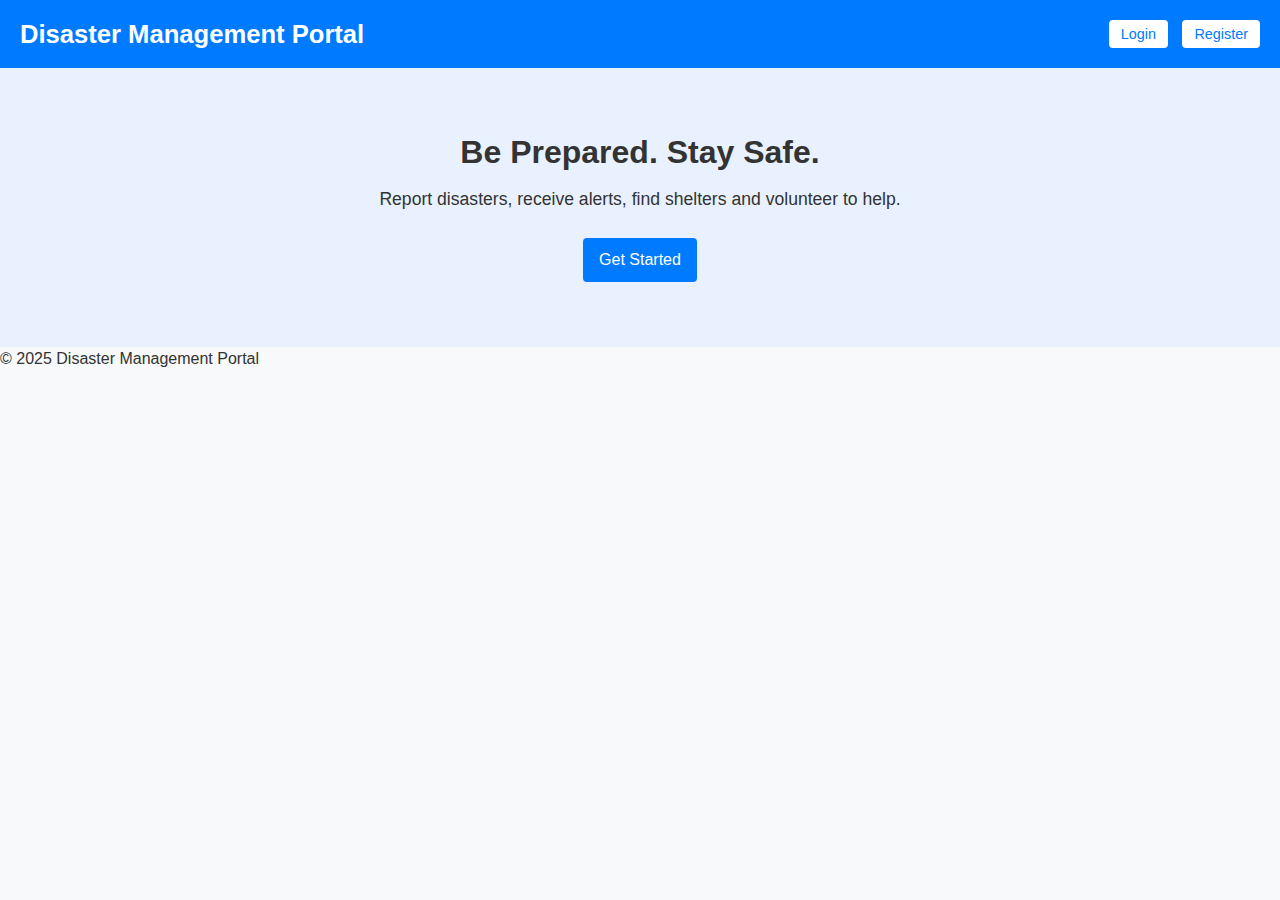
<file: frontend/index.html>
<!DOCTYPE html>
<html lang="en">
<head>
  <meta charset="UTF-8" />
  <meta name="viewport" content="width=device-width, initial-scale=1.0" />
  <title>Disaster Management Portal</title>
  <link rel="stylesheet" href="css/style.css" />
</head>
<body>
  <header class="main-header">
    <h1>Disaster Management Portal</h1>
    <nav>
      <a href="login.html">Login</a>
      <a href="register.html">Register</a>
    </nav>
  </header>

  <section class="hero">
    <h2>Be Prepared. Stay Safe.</h2>
    <p>Report disasters, receive alerts, find shelters and volunteer to help.</p>
    <a class="btn" href="register.html">Get Started</a>
  </section>

  <footer>
    <p>&copy; 2025 Disaster Management Portal</p>
  </footer>
</body>
</html>
</file>
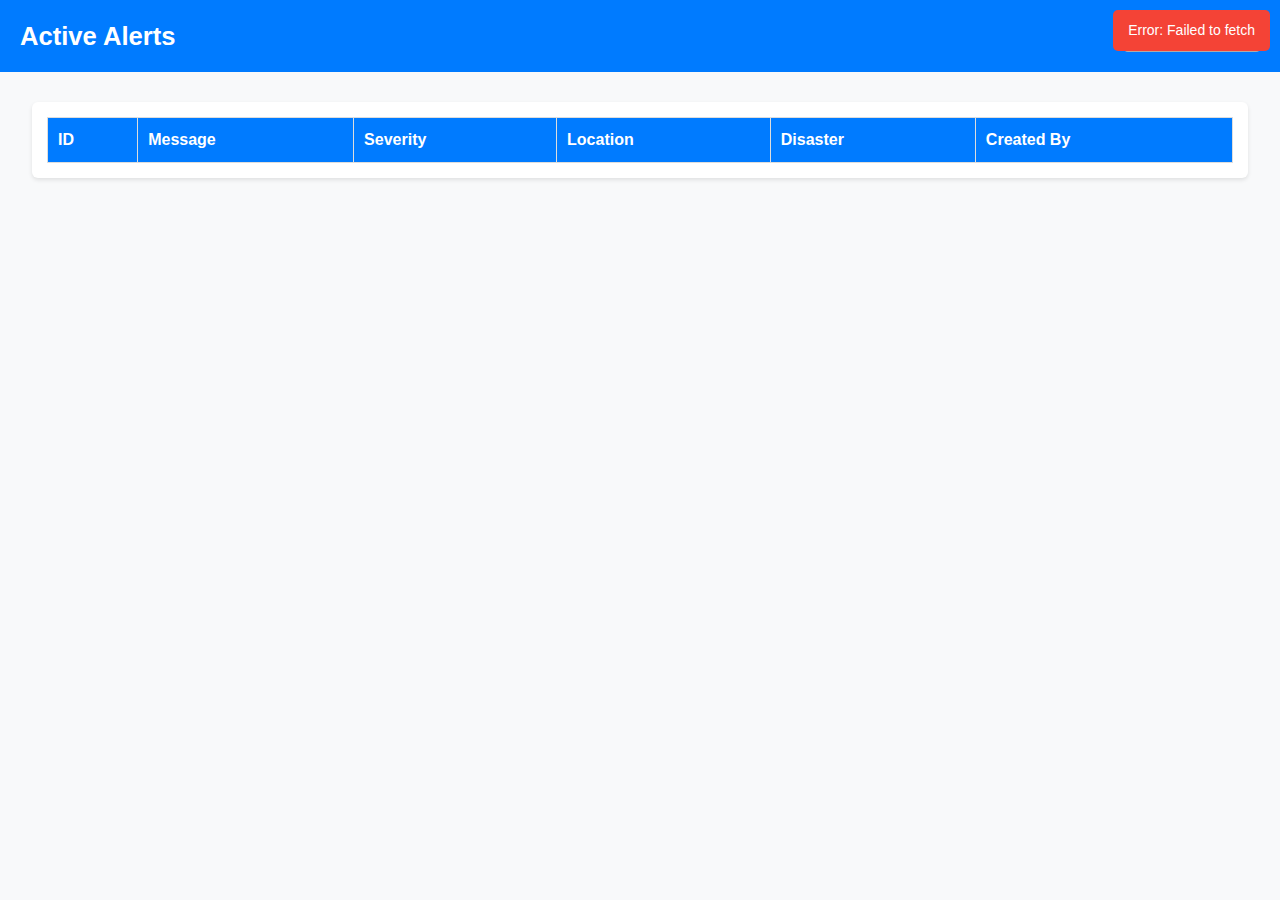
<file: frontend/alerts.html>
<!DOCTYPE html>
<html lang="en">
<head>
  <meta charset="UTF-8">
  <meta name="viewport" content="width=device-width, initial-scale=1.0">
  <title>View Alerts</title>
  <link rel="stylesheet" href="css/style.css">
</head>
<body>
  <header class="main-header">
    <h1>Active Alerts</h1>
    <nav>
      <a href="dashboard.html" class="btn small">Back to Dashboard</a>
    </nav>
  </header>

  <div class="table-container">
    <table id="alertsTable">
      <thead>
        <tr>
          <th>ID</th>
          <th>Message</th>
          <th>Severity</th>
          <th>Location</th>
          <th>Disaster</th>
          <th>Created By</th>
        </tr>
      </thead>
      <tbody>
        <!-- JS fills -->
      </tbody>
    </table>
  </div>

  <script src="js/utils.js"></script>
  <script src="js/alerts.js"></script>
</body>
</html>
</file>
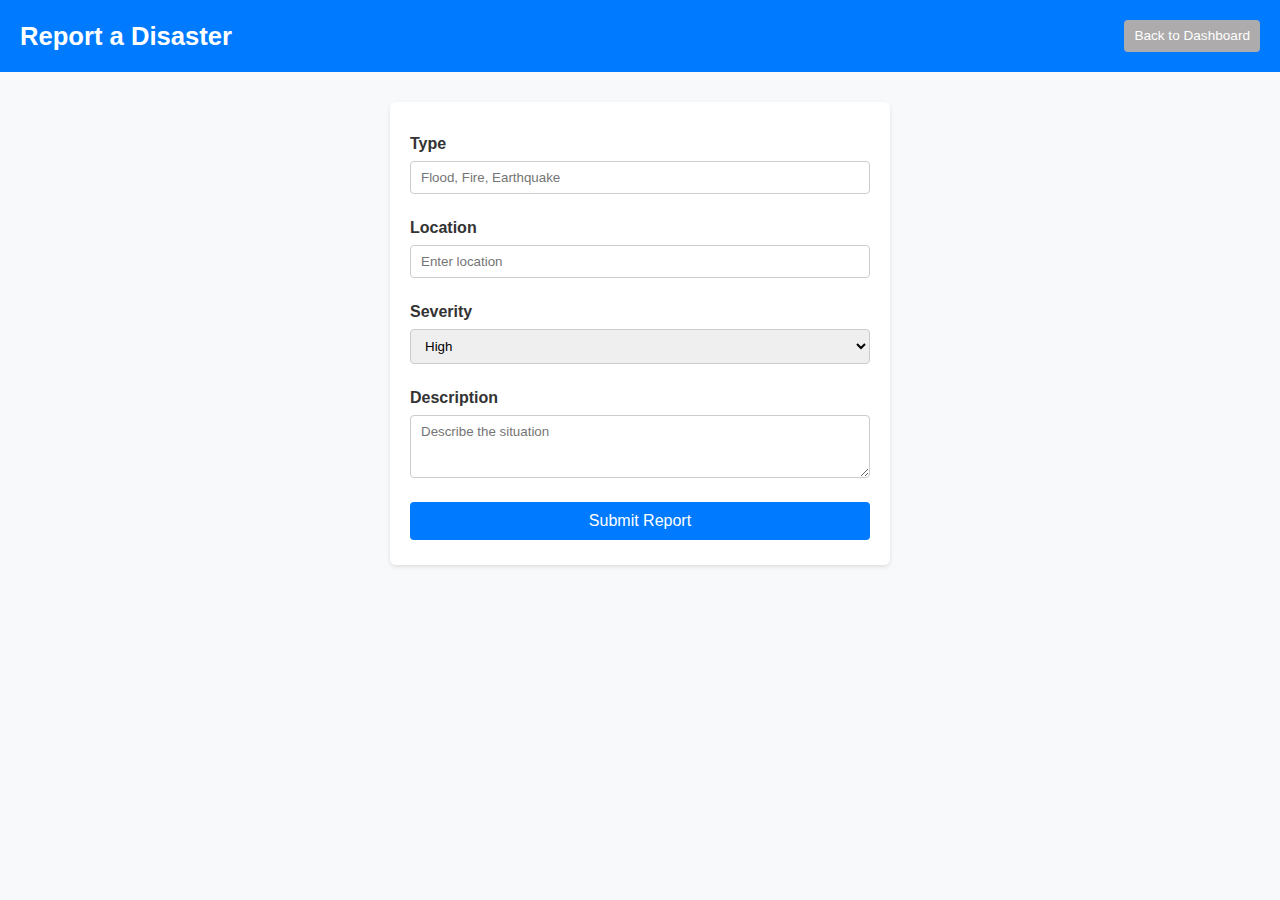
<file: frontend/disaster-report.html>
<!DOCTYPE html>
<html lang="en">
<head>
  <meta charset="UTF-8">
  <meta name="viewport" content="width=device-width, initial-scale=1.0">
  <title>Report Disaster</title>
  <link rel="stylesheet" href="css/style.css">
</head>
<body>
  <header class="main-header">
    <h1>Report a Disaster</h1>
    <nav>
      <a href="dashboard.html" class="btn small">Back to Dashboard</a>
    </nav>
  </header>

  <div class="form-container">
    <form id="disasterReportForm">
      <label>Type</label>
      <input type="text" id="type" placeholder="Flood, Fire, Earthquake" required>

      <label>Location</label>
      <input type="text" id="location" placeholder="Enter location" required>

      <label>Severity</label>
      <select id="severity" required>
        <option value="HIGH">High</option>
        <option value="MEDIUM">Medium</option>
        <option value="LOW">Low</option>
      </select>

      <label>Description</label>
      <textarea id="description" rows="3" placeholder="Describe the situation" required></textarea>

      <button type="submit" class="btn">Submit Report</button>
    </form>
  </div>

  <script src="js/utils.js"></script>
  <script src="js/disaster-report.js"></script>
</body>
</html>
</file>
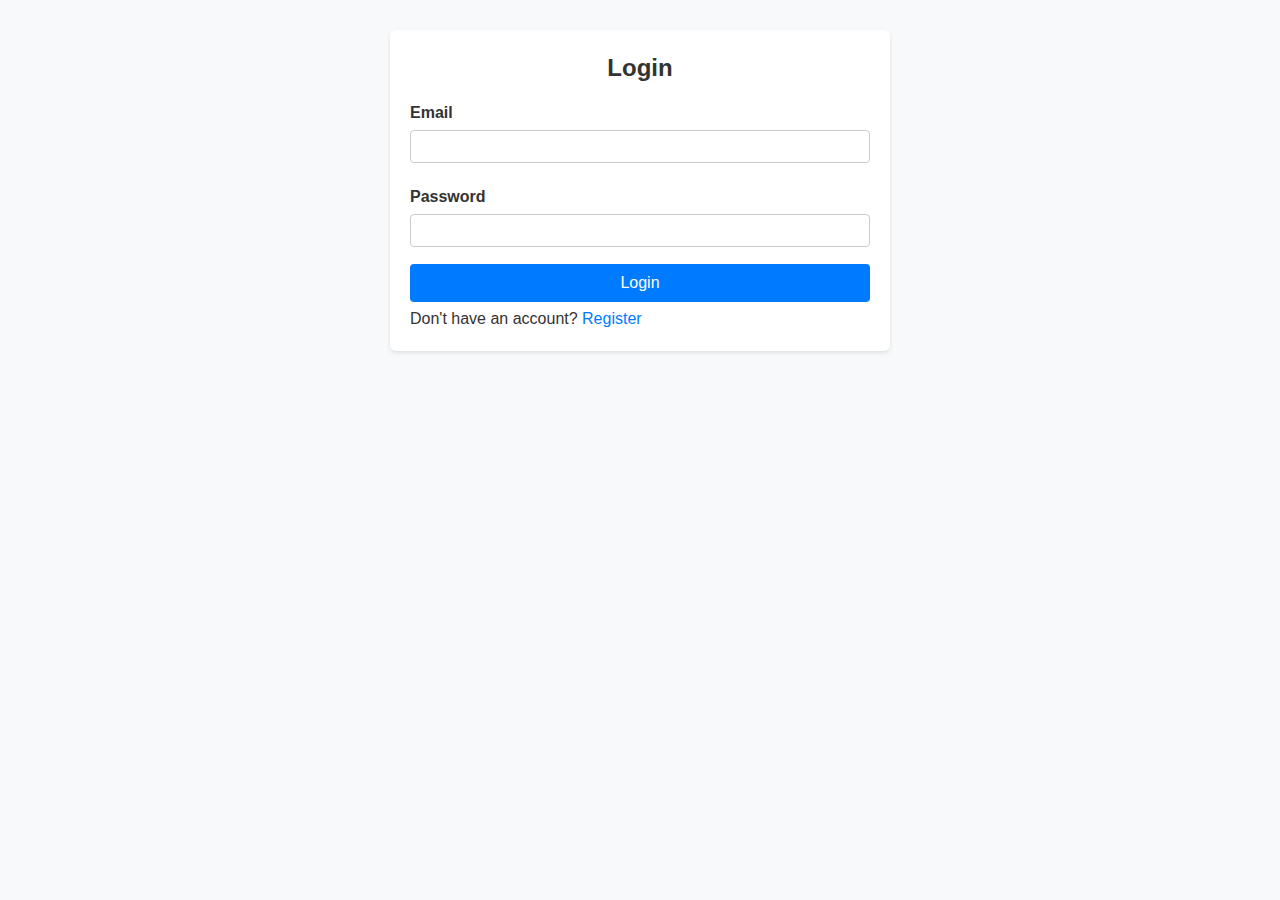
<file: frontend/login.html>
<!DOCTYPE html>
<html lang="en">
<head>
  <meta charset="UTF-8">
  <meta name="viewport" content="width=device-width, initial-scale=1.0">
  <title>Login - Disaster Management Portal</title>
  <link rel="stylesheet" href="css/style.css">
</head>
<body>
  <div class="form-container">
    <h2>Login</h2>
    <form id="loginForm">
      <label>Email</label>
      <input type="email" id="email" required>
      <label>Password</label>
      <input type="password" id="password" required>
      <button type="submit" class="btn">Login</button>
    </form>
    <p>Don't have an account? <a href="register.html">Register</a></p>
  </div>

  <script src="js/utils.js"></script>
  <script src="js/login.js"></script>
</body>
</html>
</file>
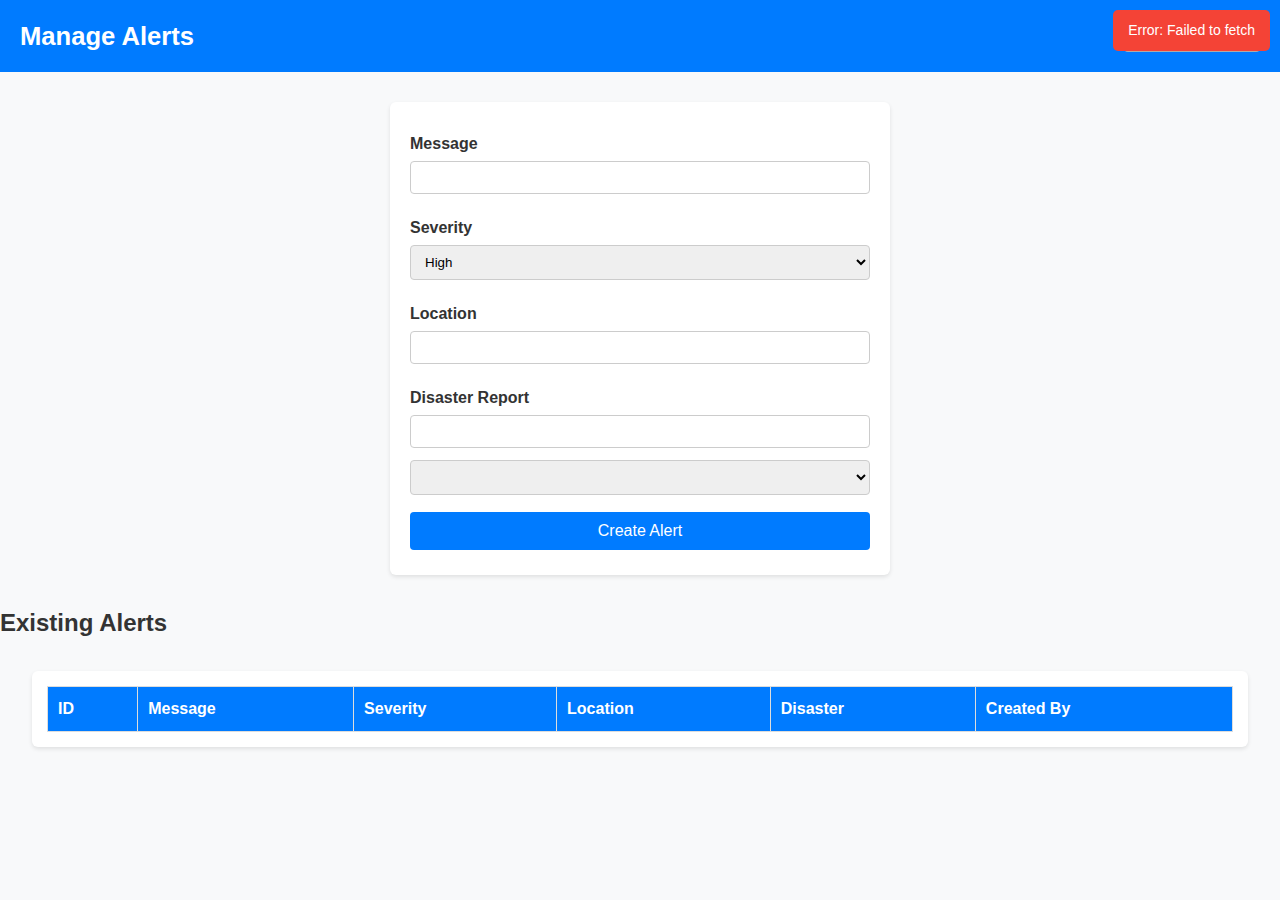
<file: frontend/manage-alerts.html>
<!DOCTYPE html>
<html lang="en">
<head>
  <meta charset="UTF-8">
  <meta name="viewport" content="width=device-width, initial-scale=1.0">
  <title>Manage Alerts</title>
  <link rel="stylesheet" href="css/style.css">
</head>
<body>
  <header class="main-header">
    <h1>Manage Alerts</h1>
    <nav>
      <a href="dashboard.html" class="btn small">Back to Dashboard</a>
    </nav>
  </header>

  <div class="form-container">
    <form id="alertForm">
      <label>Message</label>
      <input type="text" id="message" required>

      <label>Severity</label>
      <select id="severity" required>
        <option value="HIGH">High</option>
        <option value="MEDIUM">Medium</option>
        <option value="LOW">Low</option>
      </select>

      <label>Location</label>
      <input type="text" id="location" required>

      <label>Disaster Report</label>
      <input type="text" id="message" required>
      <select id="disasterReportId" required>
        <!-- JS fills options -->
      </select>

      <button type="submit" class="btn">Create Alert</button>
    </form>
  </div>

  <h2>Existing Alerts</h2>
  <div class="table-container">
    <table id="manageAlertsTable">
      <thead>
        <tr>
          <th>ID</th>
          <th>Message</th>
          <th>Severity</th>
          <th>Location</th>
          <th>Disaster</th>
          <th>Created By</th>
        </tr>
      </thead>
      <tbody>
        <!-- JS fills -->
      </tbody>
    </table>
  </div>

  <script src="js/utils.js"></script>
  <script src="js/manage-alerts.js"></script>
</body>
</html>
</file>
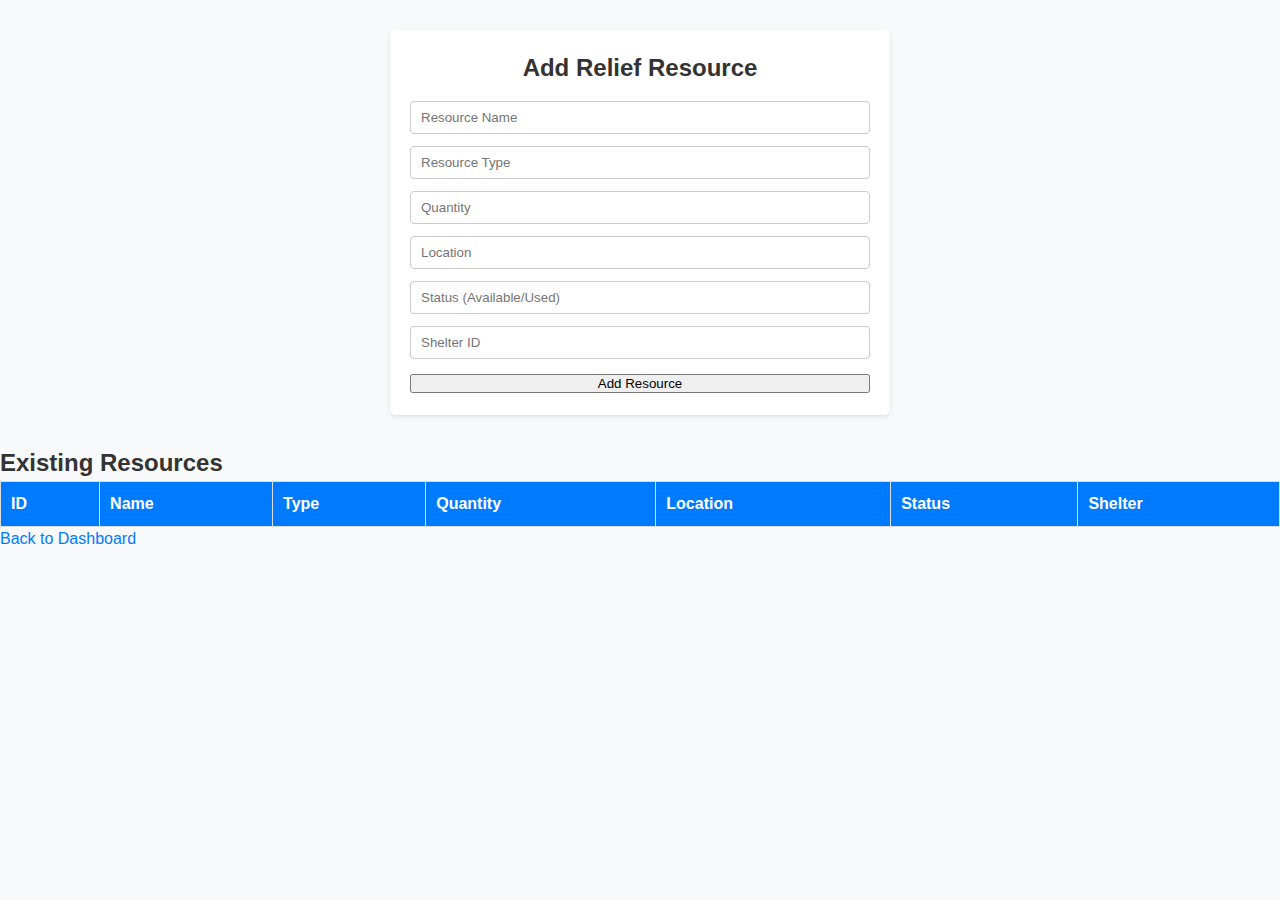
<file: frontend/manage-resources.html>
<!DOCTYPE html>
<html lang="en">
<head>
  <meta charset="UTF-8">
  <title>Manage Relief Resources</title>
  <link rel="stylesheet" href="css/style.css">
</head>
<body>
  <div class="form-container">
    <h2>Add Relief Resource</h2>
    <form id="resourceForm">
      <input type="text" id="resourceName" placeholder="Resource Name" required>
      <input type="text" id="resourceType" placeholder="Resource Type" required>
      <input type="number" id="quantity" placeholder="Quantity" required>
      <input type="text" id="location" placeholder="Location" required>
      <input type="text" id="status" placeholder="Status (Available/Used)" required>
      <input type="number" id="shelterId" placeholder="Shelter ID" required>
      <button type="submit">Add Resource</button>
    </form>
  </div>

  <div class="dashboard">
    <h2>Existing Resources</h2>
    <table border="1" width="100%">
      <thead>
        <tr>
          <th>ID</th>
          <th>Name</th>
          <th>Type</th>
          <th>Quantity</th>
          <th>Location</th>
          <th>Status</th>
          <th>Shelter</th>
        </tr>
      </thead>
      <tbody id="adminResourcesTable"></tbody>
    </table>
  </div>

  <p><a href="dashboard.html">Back to Dashboard</a></p>

  <script>
    if (!user || user.role !== "ADMIN") {
      alert("Access denied! Only Admins can manage resources.");
      window.location.href = "login.html";
    }

    document.getElementById("resourceForm").addEventListener("submit", async (e) => {
      e.preventDefault();

      const resourceData = {
        resourceName: document.getElementById("resourceName").value,
        resourceType: document.getElementById("resourceType").value,
        quantity: parseInt(document.getElementById("quantity").value),
        location: document.getElementById("location").value,
        status: document.getElementById("status").value,
        shelter: { id: parseInt(document.getElementById("shelterId").value) }
      };

      try {
        let response = await fetch("http://localhost:8080/api/resources", {
          method: "POST",
          headers: { "Content-Type": "application/json" },
          body: JSON.stringify(resourceData)
        });

        if (response.ok) {
          alert("Resource added successfully!");
          fetchAdminResources();
        } else {
          alert("Failed to add resource.");
        }
      } catch (error) {
        console.error("Error adding resource:", error);
      }
    });

    async function fetchAdminResources() {
      try {
        let response = await fetch("http://localhost:8080/api/resources");
        let resources = await response.json();

        let tableBody = document.getElementById("adminResourcesTable");
        tableBody.innerHTML = "";

        resources.forEach(res => {
          let row = `
            <tr>
              <td>${res.id}</td>
              <td>${res.resourceName}</td>
              <td>${res.resourceType}</td>
              <td>${res.quantity}</td>
              <td>${res.location}</td>
              <td>${res.status}</td>
              <td>${res.shelter ? res.shelter.name : "N/A"}</td>
            </tr>
          `;
          tableBody.innerHTML += row;
        });
      } catch (error) {
        console.error("Error fetching resources:", error);
      }
    }

    fetchAdminResources();
  </script>
</body>
</html>
</file>
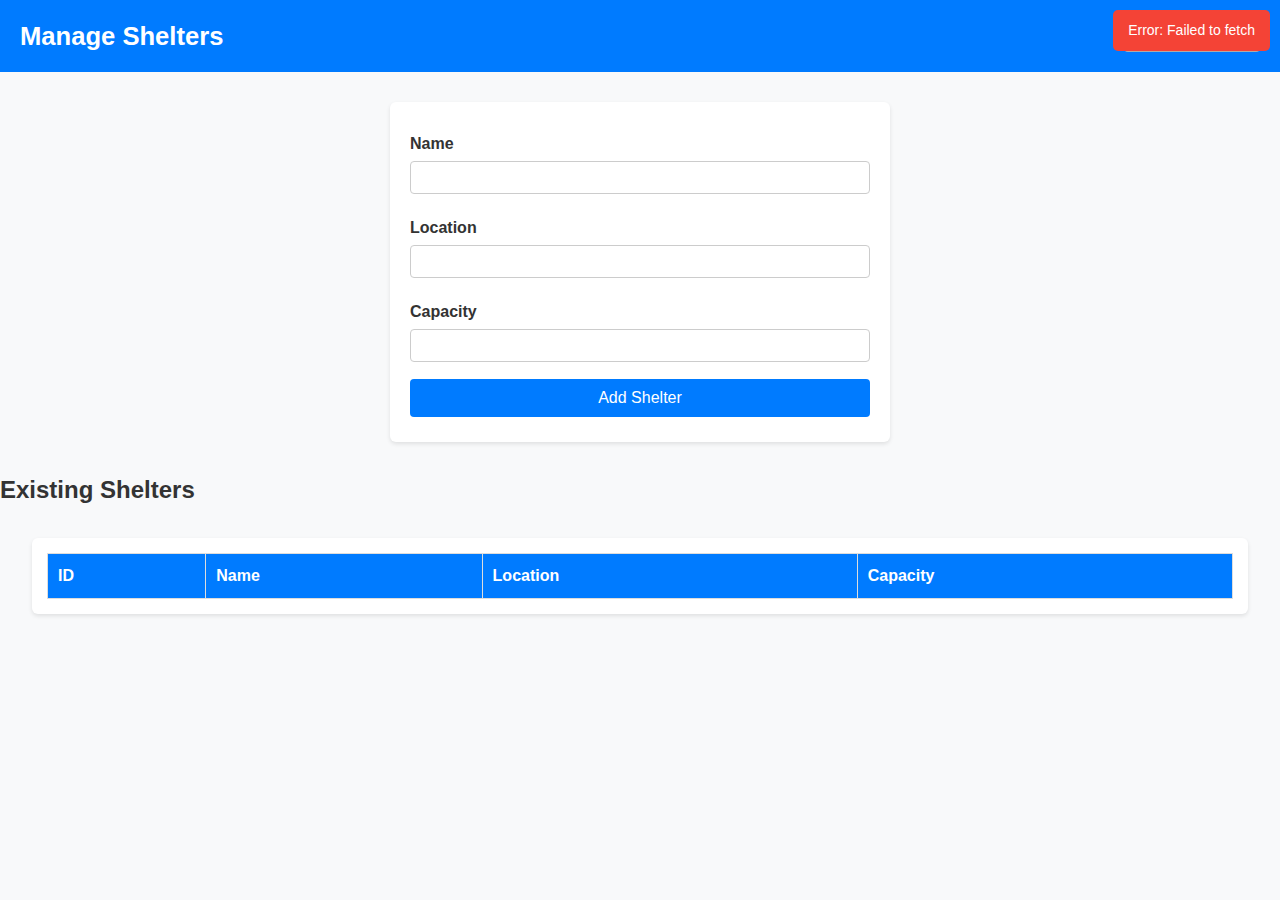
<file: frontend/manage-shelters.html>
<!DOCTYPE html>
<html lang="en">
<head>
  <meta charset="UTF-8">
  <meta name="viewport" content="width=device-width, initial-scale=1.0">
  <title>Manage Shelters</title>
  <link rel="stylesheet" href="css/style.css">
</head>
<body>
  <header class="main-header">
    <h1>Manage Shelters</h1>
    <nav>
      <a href="dashboard.html" class="btn small">Back to Dashboard</a>
    </nav>
  </header>

  <div class="form-container">
    <form id="shelterForm">
      <label>Name</label>
      <input type="text" id="shelterName" required>

      <label>Location</label>
      <input type="text" id="shelterLocation" required>

      <label>Capacity</label>
      <input type="number" id="shelterCapacity" required>

      <button type="submit" class="btn">Add Shelter</button>
    </form>
  </div>

  <h2>Existing Shelters</h2>
  <div class="table-container">
    <table id="manageSheltersTable">
      <thead>
        <tr>
          <th>ID</th>
          <th>Name</th>
          <th>Location</th>
          <th>Capacity</th>
        </tr>
      </thead>
      <tbody>
        <!-- JS fills -->
      </tbody>
    </table>
  </div>

  <script src="js/utils.js"></script>
  <script src="js/manage-shelters.js"></script>
</body>
</html>
</file>
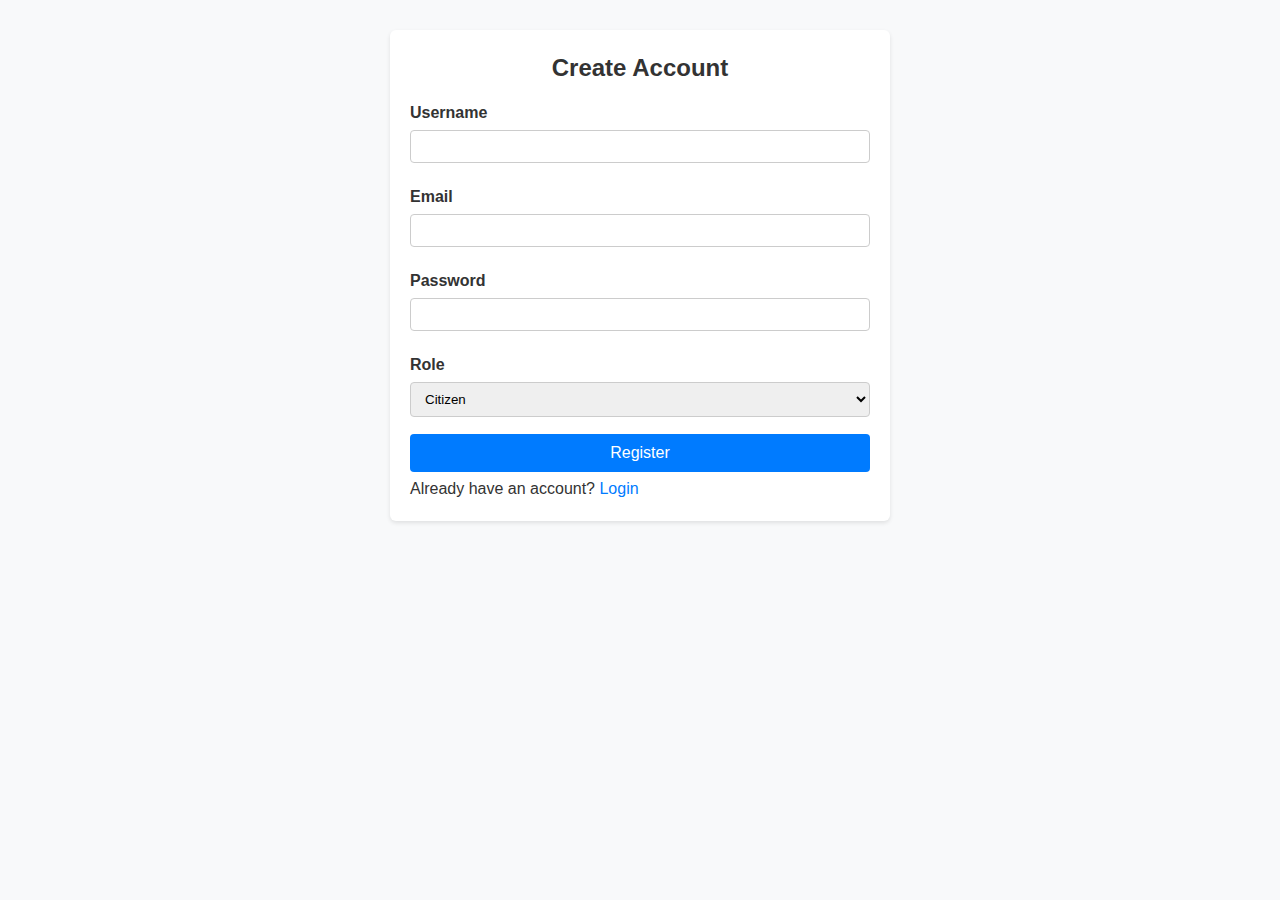
<file: frontend/register.html>
<!DOCTYPE html>
<html lang="en">
<head>
  <meta charset="UTF-8">
  <meta name="viewport" content="width=device-width, initial-scale=1.0">
  <title>Register - Disaster Management Portal</title>
  <link rel="stylesheet" href="css/style.css">
</head>
<body>
  <div class="form-container">
    <h2>Create Account</h2>
    <form id="registerForm">
      <label>Username</label>
      <input type="text" id="username" required>

      <label>Email</label>
      <input type="email" id="email" required>

      <label>Password</label>
      <input type="password" id="password" required>

      <label>Role</label>
      <select id="role">
        <option value="CITIZEN">Citizen</option>
        <option value="VOLUNTEER">Volunteer</option>
        <option value="ADMIN">Admin</option>
      </select>

      <button type="submit" class="btn">Register</button>
    </form>
    <p>Already have an account? <a href="login.html">Login</a></p>
  </div>

  <script src="js/utils.js"></script>
  <script src="js/register.js"></script>
</body>
</html>
</file>
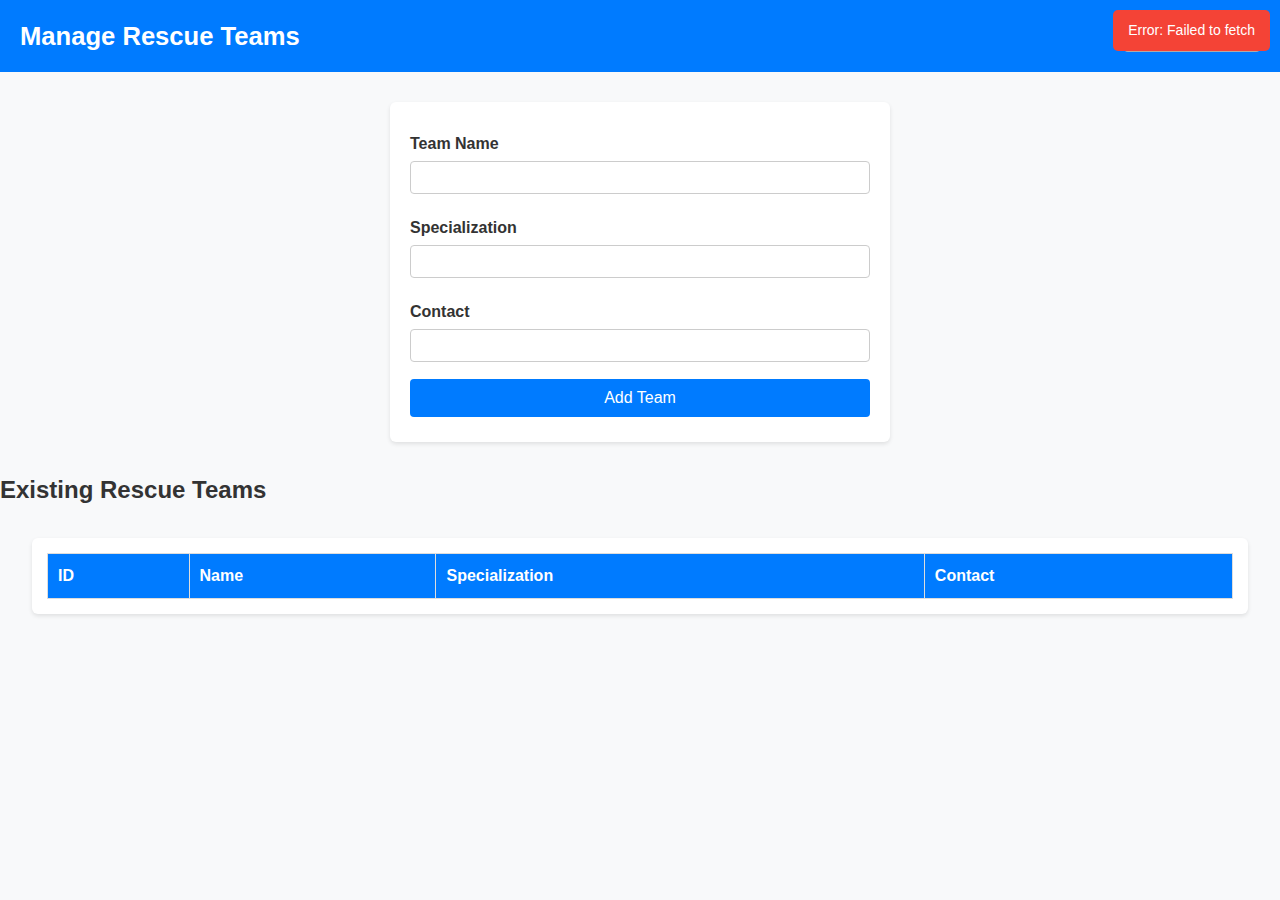
<file: frontend/rescue-teams.html>
<!DOCTYPE html>
<html lang="en">
<head>
  <meta charset="UTF-8">
  <meta name="viewport" content="width=device-width, initial-scale=1.0">
  <title>Manage Rescue Teams</title>
  <link rel="stylesheet" href="css/style.css">
</head>
<body>
  <header class="main-header">
    <h1>Manage Rescue Teams</h1>
    <nav>
      <a href="dashboard.html" class="btn small">Back to Dashboard</a>
    </nav>
  </header>

  <div class="form-container">
    <form id="teamForm">
      <label>Team Name</label>
      <input type="text" id="teamName" required>

      <label>Specialization</label>
      <input type="text" id="teamSpecialization" required>

      <label>Contact</label>
      <input type="text" id="teamContact" required>

      <button type="submit" class="btn">Add Team</button>
    </form>
  </div>

  <h2>Existing Rescue Teams</h2>
  <div class="table-container">
    <table id="teamsTable">
      <thead>
        <tr>
          <th>ID</th>
          <th>Name</th>
          <th>Specialization</th>
          <th>Contact</th>
        </tr>
      </thead>
      <tbody>
        <!-- JS fills -->
      </tbody>
    </table>
  </div>

  <script src="js/utils.js"></script>
  <script src="js/rescue-teams.js"></script>
</body>
</html>
</file>
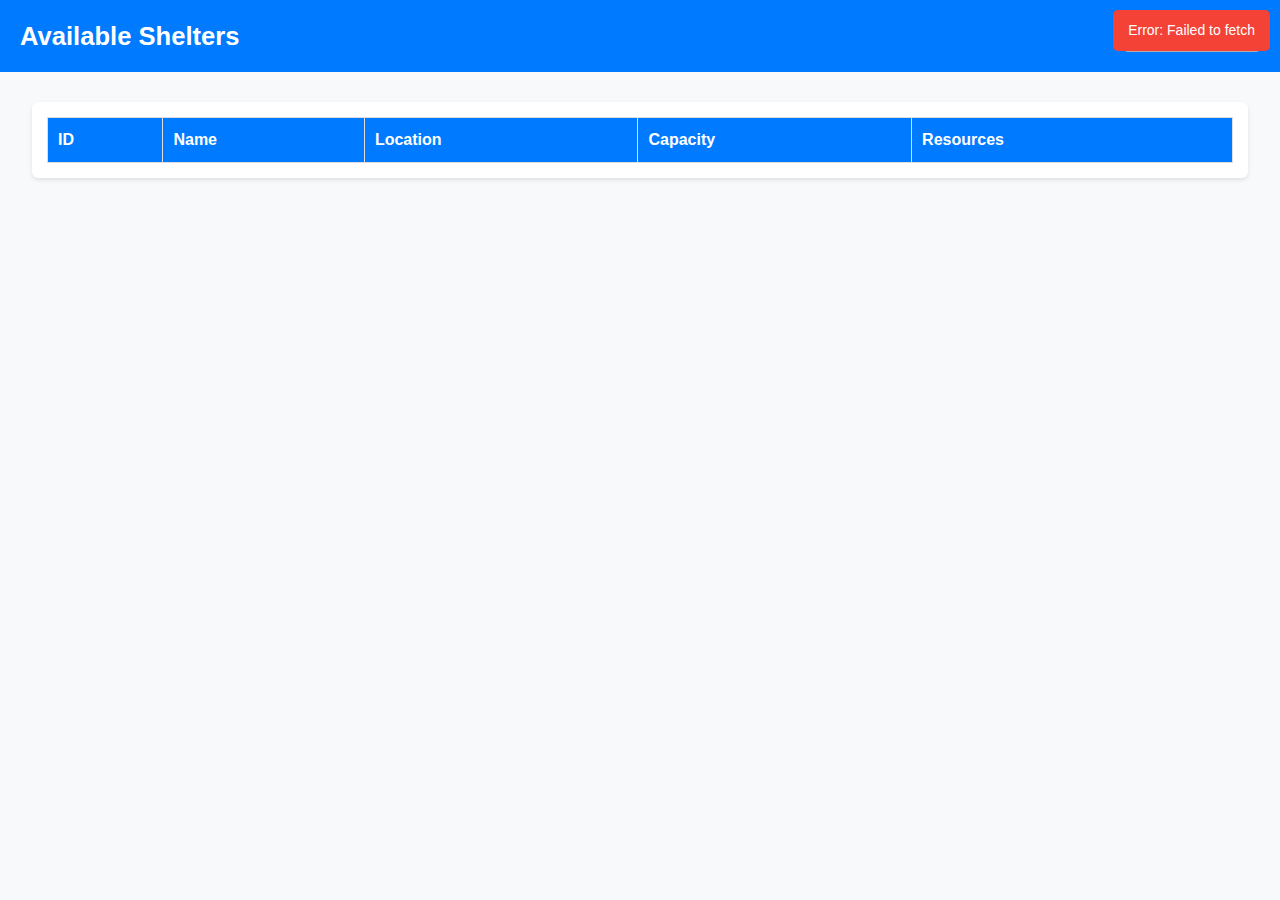
<file: frontend/shelters.html>
<!DOCTYPE html>
<html lang="en">
<head>
  <meta charset="UTF-8">
  <meta name="viewport" content="width=device-width, initial-scale=1.0">
  <title>Available Shelters</title>
  <link rel="stylesheet" href="css/style.css">
</head>
<body>
  <header class="main-header">
    <h1>Available Shelters</h1>
    <nav>
      <a href="dashboard.html" class="btn small">Back to Dashboard</a>
    </nav>
  </header>

  <div class="table-container">
    <table id="sheltersTable">
      <thead>
        <tr>
          <th>ID</th>
          <th>Name</th>
          <th>Location</th>
          <th>Capacity</th>
          <th>Resources</th>
        </tr>
      </thead>
      <tbody>
        <!-- JS fills -->
      </tbody>
    </table>
  </div>

  <script src="js/utils.js"></script>
  <script src="js/shelters.js"></script>
</body>
</html>
</file>
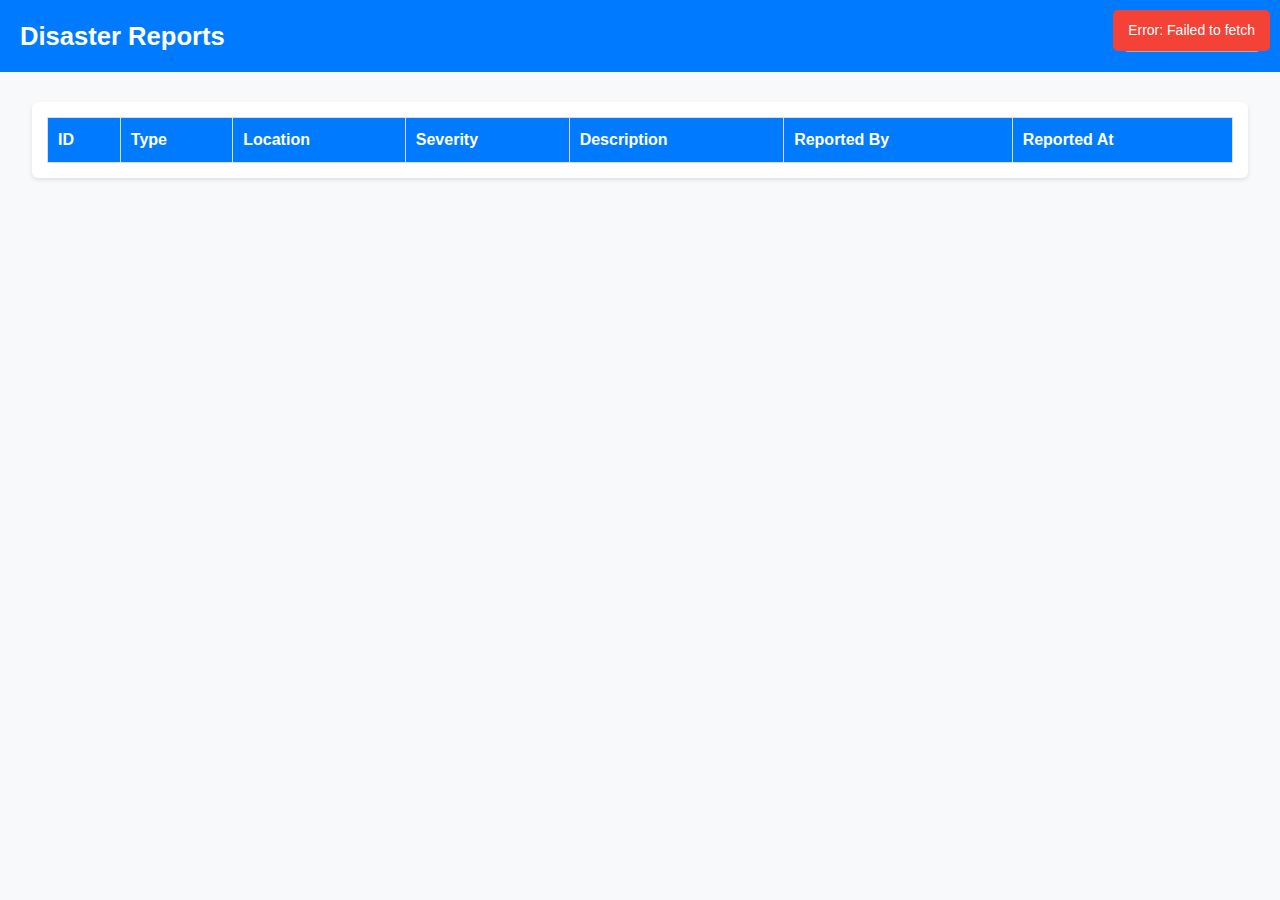
<file: frontend/view-reports.html>
<!DOCTYPE html>
<html lang="en">
<head>
  <meta charset="UTF-8">
  <meta name="viewport" content="width=device-width, initial-scale=1.0">
  <title>Manage Disaster Reports</title>
  <link rel="stylesheet" href="css/style.css">
</head>
<body>
  <header class="main-header">
    <h1>Disaster Reports</h1>
    <nav>
      <a href="dashboard.html" class="btn small">Back to Dashboard</a>
    </nav>
  </header>

  <div class="table-container">
    <table id="reportsTable">
      <thead>
        <tr>
          <th>ID</th>
          <th>Type</th>
          <th>Location</th>
          <th>Severity</th>
          <th>Description</th>
          <th>Reported By</th>
          <th>Reported At</th>
        </tr>
      </thead>
      <tbody>
        <!-- JS will fill rows -->
      </tbody>
    </table>
  </div>

  <script src="js/utils.js"></script>
  <script src="js/view-reports.js"></script>
</body>
</html>
</file>
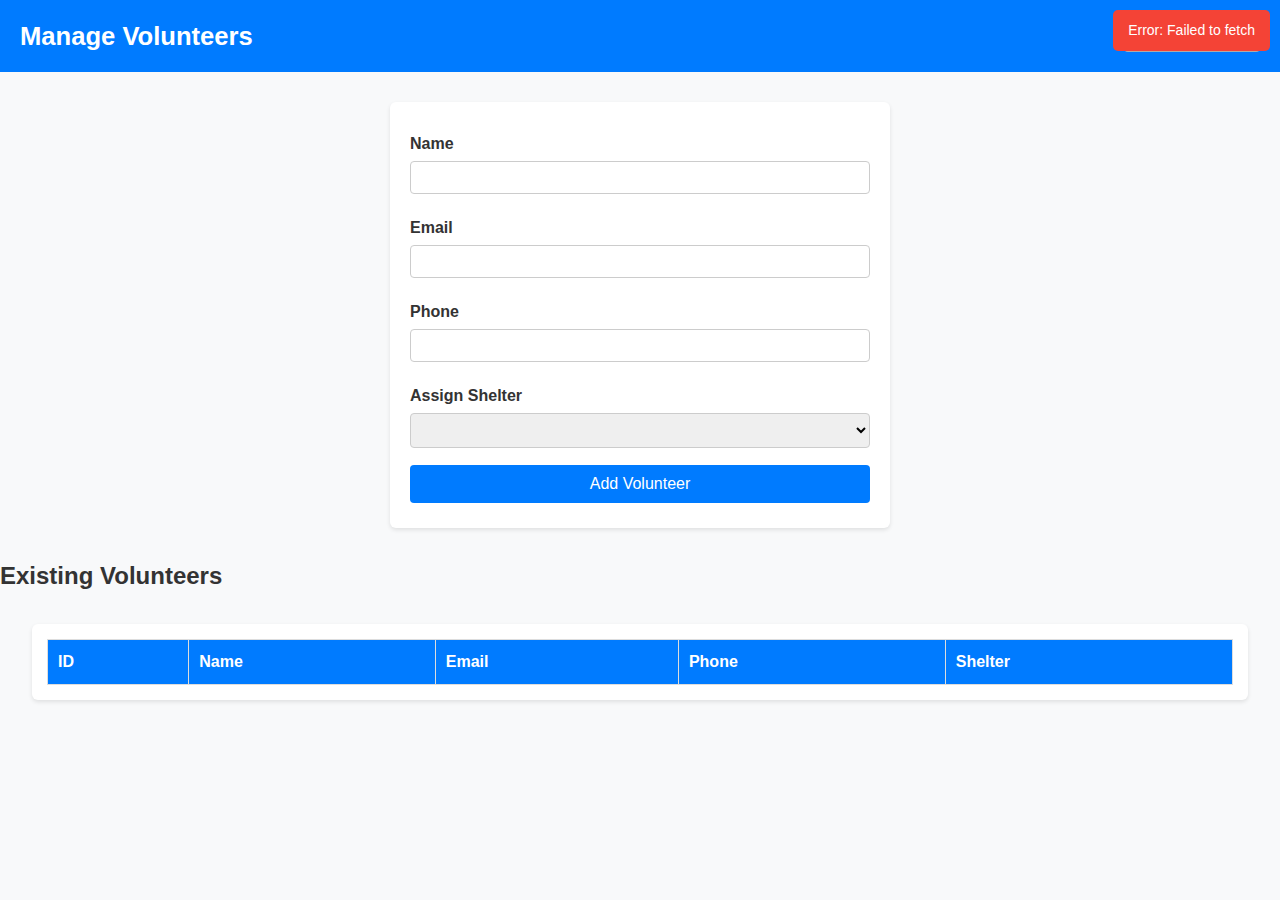
<file: frontend/volunteers.html>
<!DOCTYPE html>
<html lang="en">
<head>
  <meta charset="UTF-8">
  <meta name="viewport" content="width=device-width, initial-scale=1.0">
  <title>Manage Volunteers</title>
  <link rel="stylesheet" href="css/style.css">
</head>
<body>
  <header class="main-header">
    <h1>Manage Volunteers</h1>
    <nav>
      <a href="dashboard.html" class="btn small">Back to Dashboard</a>
    </nav>
  </header>

  <div class="form-container">
    <form id="volunteerForm">
      <label>Name</label>
      <input type="text" id="volunteerName" required>

      <label>Email</label>
      <input type="email" id="volunteerEmail" required>

      <label>Phone</label>
      <input type="text" id="volunteerPhone" required>

      <label>Assign Shelter</label>
      <select id="volunteerShelterId" required>
        <!-- JS fills options -->
      </select>

      <button type="submit" class="btn">Add Volunteer</button>
    </form>
  </div>

  <h2>Existing Volunteers</h2>
  <div class="table-container">
    <table id="volunteersTable">
      <thead>
        <tr>
          <th>ID</th>
          <th>Name</th>
          <th>Email</th>
          <th>Phone</th>
          <th>Shelter</th>
        </tr>
      </thead>
      <tbody>
        <!-- JS fills -->
      </tbody>
    </table>
  </div>

  <script src="js/utils.js"></script>
  <script src="js/volunteers.js"></script>
</body>
</html>
</file>
<file: frontend/css/style.css>
/* Reset & Base */
* {
  box-sizing: border-box;
  margin: 0;
  padding: 0;
  font-family: Arial, sans-serif;
}

body {
  background-color: #f8f9fa;
  color: #333;
  line-height: 1.5;
}

a {
  color: #007bff;
  text-decoration: none;
}

a:hover {
  text-decoration: underline;
}

/* Header */
.main-header {
  background: #007bff;
  color: #fff;
  padding: 15px 20px;
  display: flex;
  justify-content: space-between;
  align-items: center;
}

.main-header h1 {
  font-size: 1.6rem;
}

.main-header nav a,
.main-header nav button {
  background: #fff;
  color: #007bff;
  border: none;
  padding: 6px 12px;
  border-radius: 4px;
  cursor: pointer;
  margin-left: 10px;
  font-size: 0.9rem;
}

.main-header nav a:hover,
.main-header nav button:hover {
  background: #e6e6e6;
}

/* Buttons */
.btn {
  display: inline-block;
  background: #007bff;
  color: #ffffff !important;
  padding: 10px 16px;
  border-radius: 4px;
  font-size: 1rem;
  border: none;
  text-align: center;
  cursor: pointer;
  margin: 5px 0;
}

.btn:hover {
  background: #055ab5;
}

.btn.small {
  padding: 6px 10px;
  font-size: 0.85rem;
  background: rgb(173, 171, 171);
  color: rgb(10, 10, 161);
  
}

/* Forms */
.form-container {
  max-width: 500px;
  background: #fff;
  padding: 20px;
  margin: 30px auto;
  border-radius: 6px;
  box-shadow: 0 2px 4px rgba(0,0,0,0.1);
}

.form-container h2 {
  margin-bottom: 15px;
  text-align: center;
}

.form-container label {
  display: block;
  font-weight: bold;
  margin: 10px 0 5px;
}

.form-container input,
.form-container select,
.form-container textarea {
  width: 100%;
  padding: 8px 10px;
  margin-bottom: 12px;
  border: 1px solid #ccc;
  border-radius: 4px;
}

.form-container button {
  width: 100%;
}

/* Tables */
.table-container {
  max-width: 95%;
  margin: 30px auto;
  overflow-x: auto;
  background: #fff;
  padding: 15px;
  border-radius: 6px;
  box-shadow: 0 2px 4px rgba(0,0,0,0.1);
}

table {
  width: 100%;
  border-collapse: collapse;
}

table thead {
  background: #007bff;
  color: #fff;
}

table th,
table td {
  padding: 10px;
  border: 1px solid #ddd;
  text-align: left;
}

table tbody tr:nth-child(even) {
  background: #f2f2f2;
}

/* Dashboard */
.dashboard-container {
  max-width: 900px;
  margin: 30px auto;
  display: grid;
  grid-template-columns: repeat(auto-fit, minmax(250px, 1fr));
  gap: 20px;
}

.role-section {
  background: #fff;
  border-radius: 6px;
  padding: 15px;
  box-shadow: 0 2px 4px rgba(0,0,0,0.1);
}

.role-section h2 {
  font-size: 1.2rem;
  margin-bottom: 10px;
}

/* Hero section (index) */
.hero {
  text-align: center;
  padding: 60px 20px;
  background: #e9f1ff;
}

.hero h2 {
  font-size: 2rem;
  margin-bottom: 10px;
}

.hero p {
  font-size: 1.1rem;
  margin-bottom: 20px;
}
</file>
